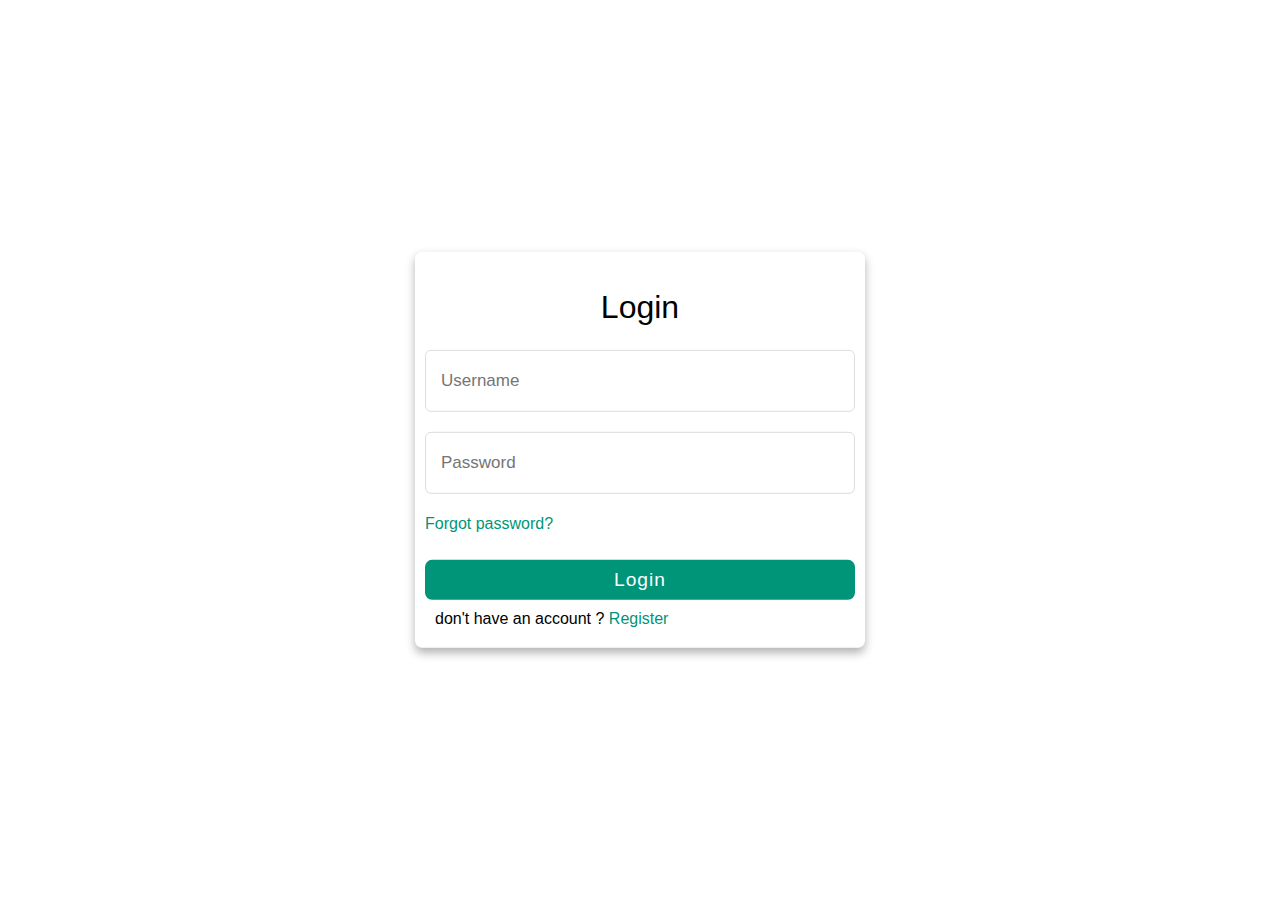
<file: login/index.html>
<!DOCTYPE html>
<html lang="en">
<head>
  <meta charset="UTF-8">
  <title>login</title>
  <link rel="stylesheet" href="login.css">
  
</head>
<body>
    <script src="login.js"></script>


    <div class="container">
    <h2>Login</h2>
    <input type="text" id="login-username" placeholder="Username" required>
    <input type="password" id="login-password" placeholder="Password" required>
    <a href="#">Forgot password?</a>
    <button onclick="loginUser()">Login</button>
    <span>don't have an account ? <a href="##">Register</a></span>
    </div>

</body>
</html>
</file>
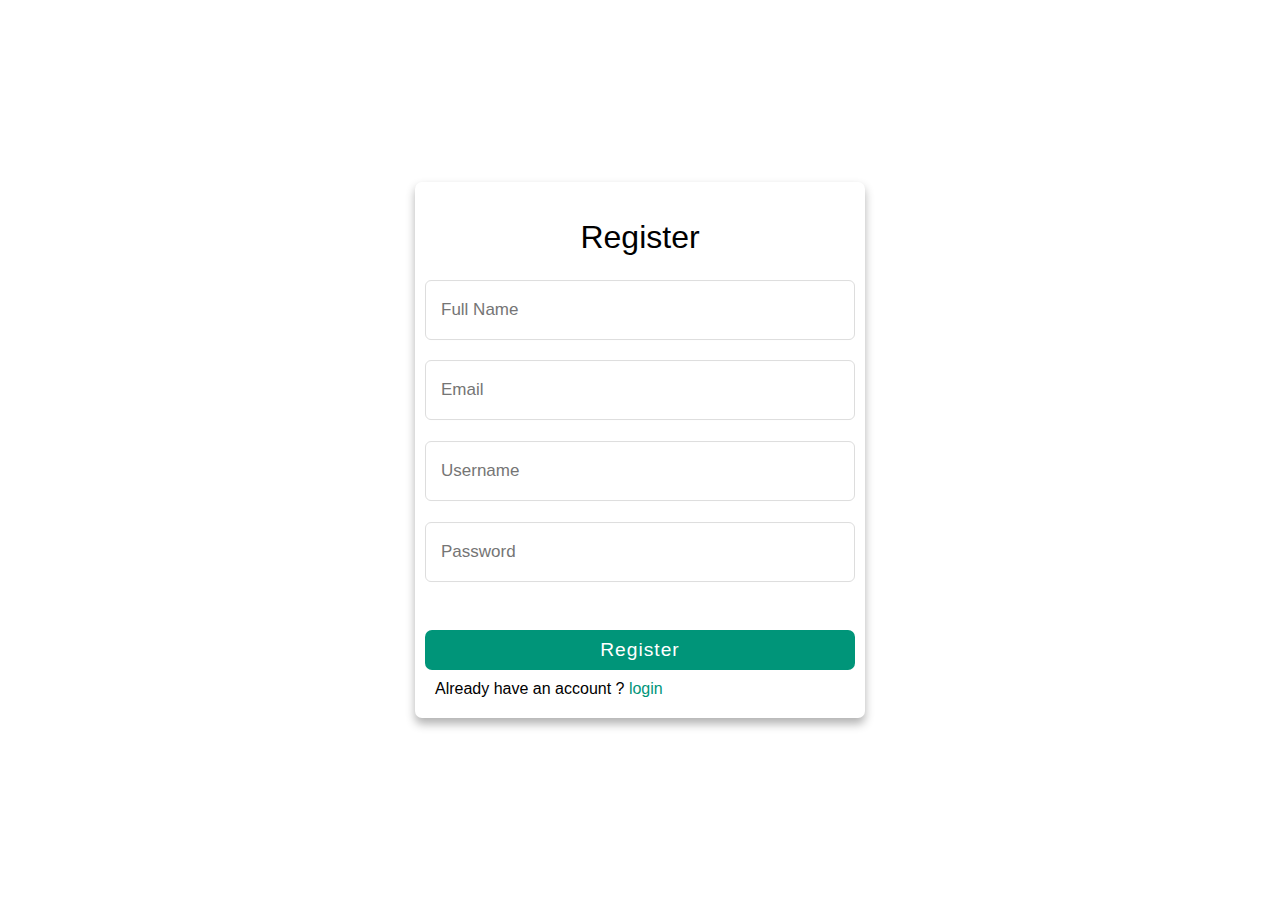
<file: register/index.html>
<html lang="en">
<head>
    <meta charset="UTF-8">
    <title>register</title>
    <link rel="stylesheet" href="register.css">
</head>
<body>
<script src="reister.js"></script>

    <div class="container">
        <h2>Register</h2>
        <input type="text" id="reg-name" placeholder="Full Name" required>
        <input type="email" id="reg-email" placeholder="Email" required>
        <input type="text" id="reg-username" placeholder="Username" required>
        <input type="password" id="reg-password" placeholder="Password" required>
        <button onclick="registerUser()">Register</button>
        <span>Already have an account ? <a href="##">login</a></span>
    </div>
</body>
</html>
</file>
<file: login/login.css>
body {
    font-family: Arial, sans-serif;
    min-height: 100vh;
    width: 100%;

  }
  

.container {
    position: absolute;
    top: 50%;
    left: 50%;
    transform: translate(-50%,-50%);
    max-width: 430px;
    width: 100%;
    background: #fff;
    border-radius: 7px;
    box-shadow: 0 5px 10px rgba(0,0,0,0.3);
    padding: 10px;
}

.container h2 {
    font-size: 2rem;
    font-weight: 500;
    text-align: center;
    margin-bottom: 1.5rem;
}
  
 .container input {
    height: 60px;
    width: -webkit-fill-available;
    padding: 0 15px;
    font-size: 17px;
    margin-bottom: 1.3rem;
    border: 1px solid #ddd;
    border-radius: 6px;
    outline: none;
    transition: 0.4s;
  }

  .container input:hover{
    background: #006653;

  }

  .container input a {
    color: #fff;
  }

  a{
    color: #009579;
    text-decoration: none;
  }

  a:hover{
    text-decoration: underline;
  }
  
 .container button {
    width: 100%;
    height: 40px;
    color: #fff;
    background: #009579;
    font-size: 1.2rem;
    font-weight: 500;
    letter-spacing: 1px;
    margin-top: 1.7rem;
    cursor: pointer;
    transition: 0.4s;
    border: none;
    border-radius: 7px;
  }

  .container button:hover{
    background: #ddd;
  }

  span {
    display: block;
    padding: 10px;
  }
</file>
<file: register/register.css>
body {
    font-family: Arial, sans-serif;
    min-height: 100vh;
    width: 100%;
  }

.container {
    position: absolute;
    top: 50%;
    left: 50%;
    transform: translate(-50%,-50%);
    max-width: 430px;
    width: 100%;
    background: #fff;
    border-radius: 7px;
    box-shadow: 0 5px 10px rgba(0,0,0,0.3);
    padding: 10px;
}

.container h2 {
  font-size: 2rem;
  font-weight: 500;
  text-align: center;
  margin-bottom: 1.5rem;
}

.container input {
  height: 60px;
  width: -webkit-fill-available;
  padding: 0 15px;
  font-size: 17px;
  margin-bottom: 1.3rem;
  border: 1px solid #ddd;
  border-radius: 6px;
  outline: none;
  transition: 0.4s;
}

.container input:hover{
  background: #006653;

}

.container input a {
  color: #fff;
}

a{
  color: #009579;
  text-decoration: none;
}

a:hover{
  text-decoration: underline;
}

.container button {
  width: 100%;
  height: 40px;
  color: #fff;
  background: #009579;
  font-size: 1.2rem;
  font-weight: 500;
  letter-spacing: 1px;
  margin-top: 1.7rem;
  cursor: pointer;
  transition: 0.4s;
  border: none;
  border-radius: 7px;
}

.container button:hover{
  background: #ddd;
}

span {
  display: block;
  padding: 10px;
}
</file>
